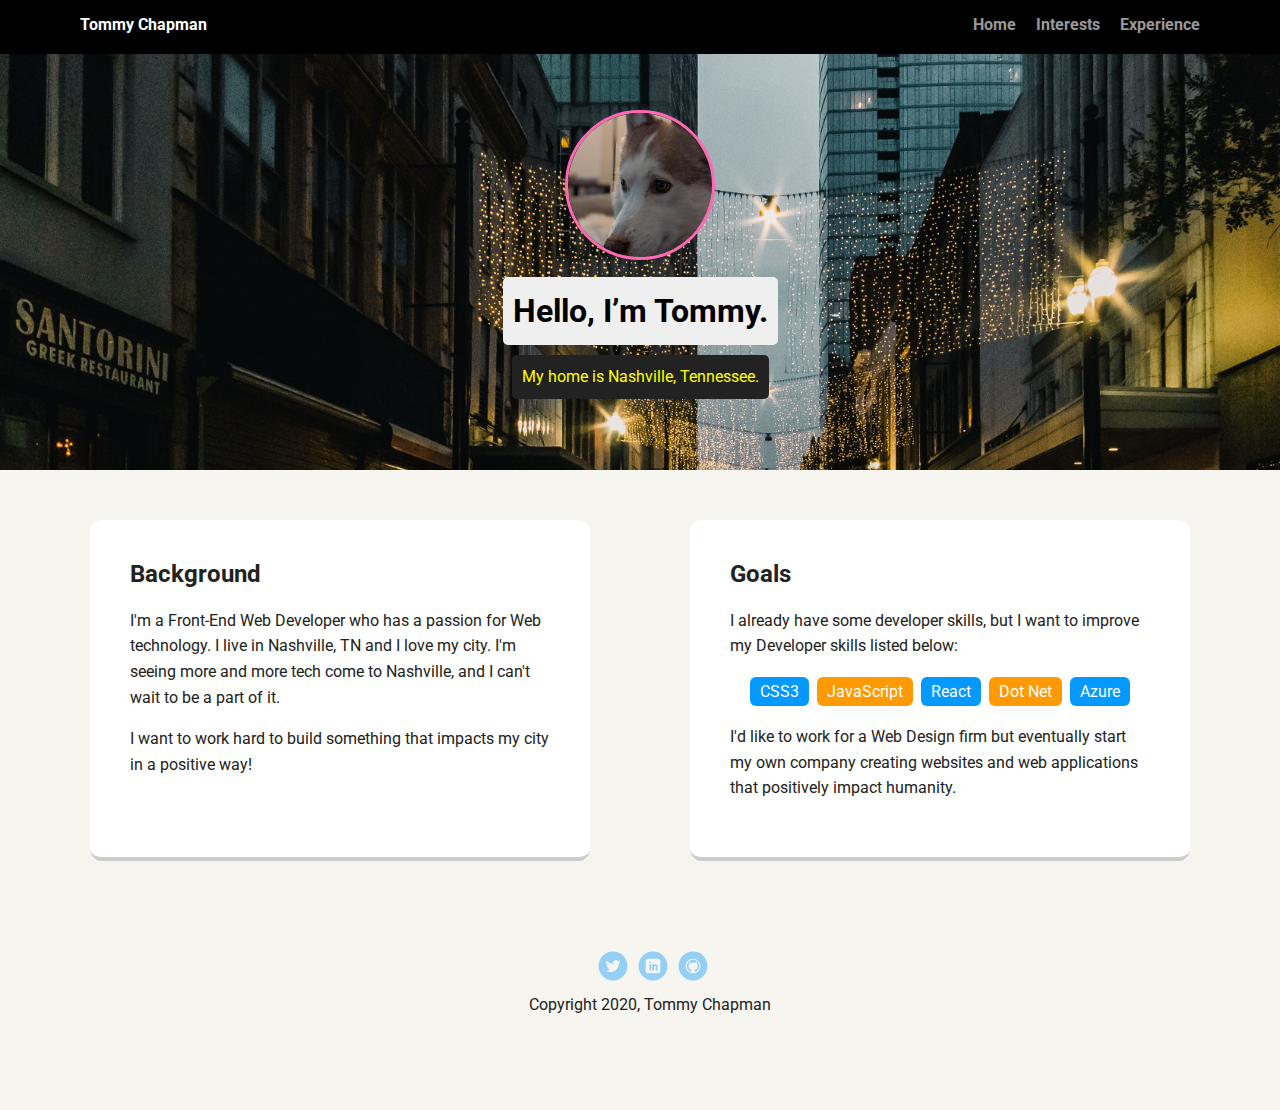
<file: index.html>
<!doctype html>
<html lang="en">
<head>
  <meta charset="utf-8">
  <title>Tommy Chapman's Profile</title>
  <meta name="viewport" content="width=device-width, initial-scale=1.0">
  <link rel="stylesheet" href="styles.css">
  <link href="https://fonts.googleapis.com/css?family=Muli%7CRoboto:400,300,500,700,900" rel="stylesheet"></head>
  <body>

    <div class="main-nav">
        <ul class="nav">
          <li class="name">Tommy Chapman</li>
          <li><a href="index.html">Home</a></li>
          <li><a href="interests.html">Interests</a></li>
          <li><a href="experience.html">Experience</a></li>
        </ul>
    </div>

    <header>
      <img src="images/tommy.jpg" alt="Photo of Jack, Tommy's doggy" class="profile-image">
      <h1 class="tag name">Hello, I’m Tommy.</h1>
      <p class="tag location">My home is Nashville, Tennessee.</p>
    </header>

    <main class="flex">
      <div class="card">
        <h2>Background</h2>
        <p>I'm a Front-End Web Developer who has a passion for Web technology. I live in Nashville, TN and I love my city. I'm seeing more and more tech come to Nashville, and I can't wait to be a part of it.</p>
        <p>I want to work hard to build something that impacts my city in a positive way!</p>
      </div> 

      <div class="card">
        <h2>Goals</h2>
        <p>I already have some developer skills, but I want to improve my Developer skills listed below:</p>
        <ul class="skills">
          <li>CSS3</li>
          <li>JavaScript</li>
          <li>React</li>
          <li>Dot Net</li>
          <li>Azure</li>
        </ul>
        <p>I'd like to work for a Web Design firm but eventually start my own company creating websites and web applications that positively impact humanity.</p>
      </div> 

    </main>
    <footer>
      <ul>
        <li><a href="#" class="social twitter">Twitter</a></li>
        <li><a href="https://www.linkedin.com/in/tommythetechie/" class="social linkedin" target="_blank">LinkedIn</a></li>
        <li><a href="https://github.com/tommythetechie" class="social github" target="_blank">Github</a></li>
      </ul>
      <p class="copyright">Copyright 2020, Tommy Chapman</p>
    </footer>
  </body>
  </html>
</file>
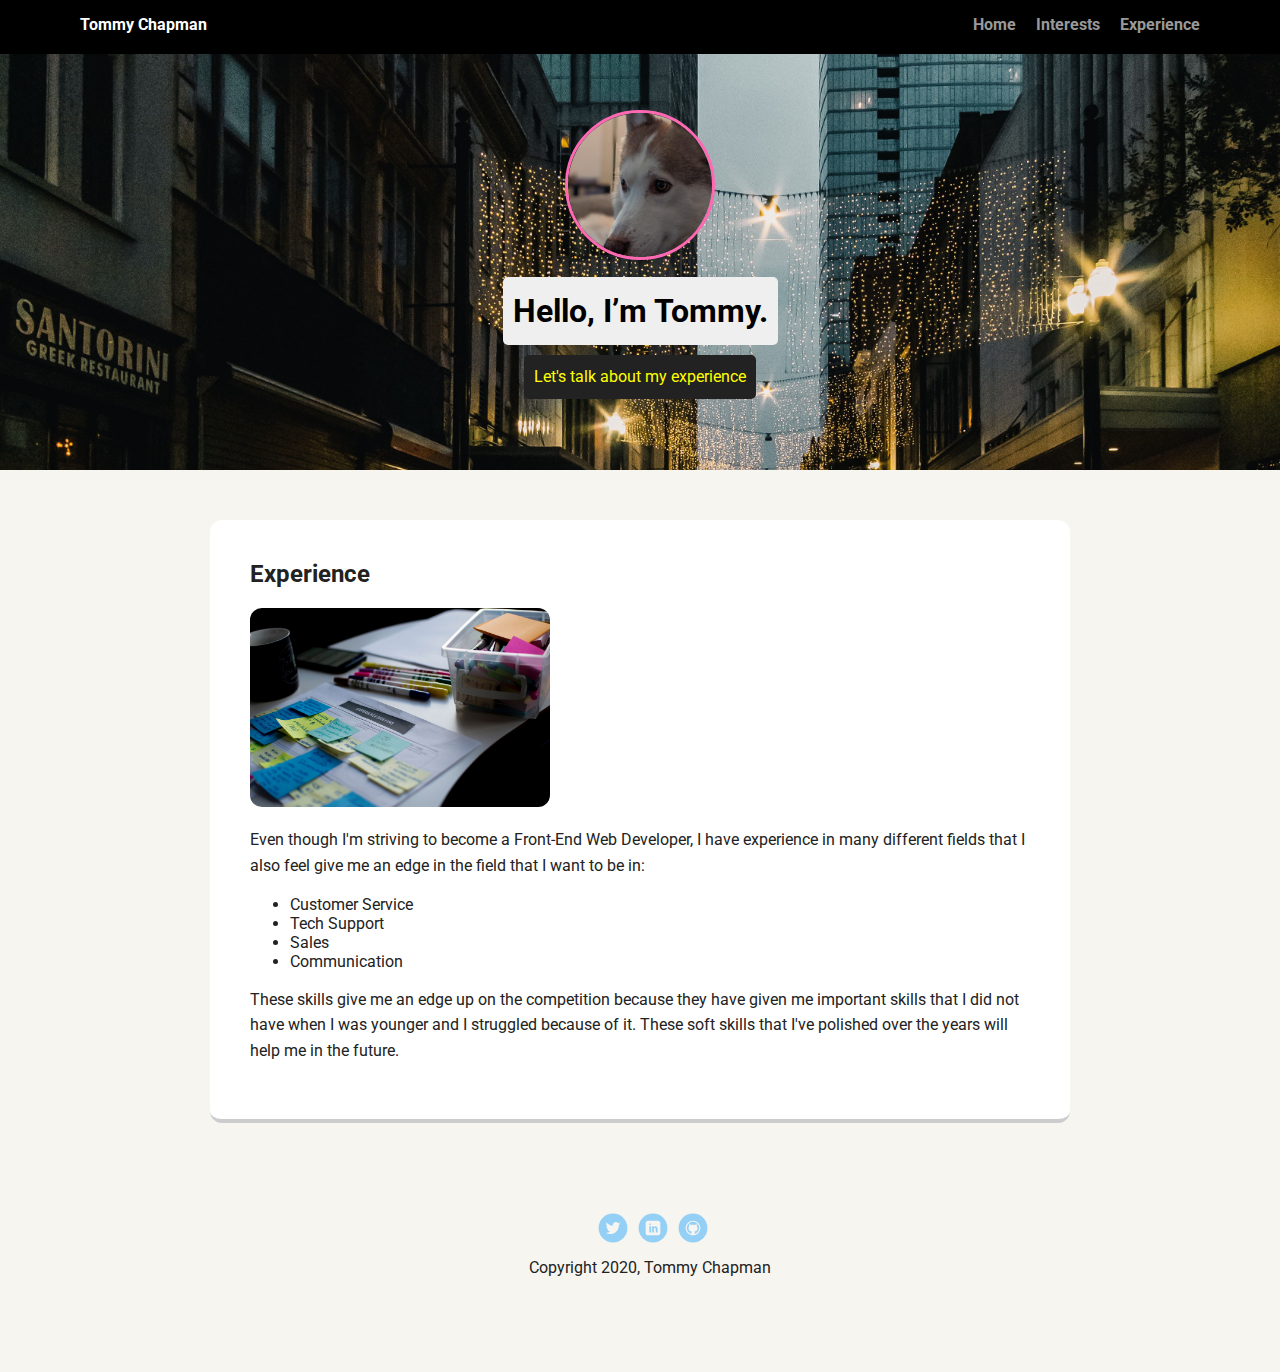
<file: experience.html>
<!doctype html>
<html lang="en">
<head>
  <meta charset="utf-8">
  <title>Tommy Chapman's Profile</title>
  <meta name="viewport" content="width=device-width, initial-scale=1.0">
  <link rel="stylesheet" href="styles.css">
  <link href="https://fonts.googleapis.com/css?family=Muli%7CRoboto:400,300,500,700,900" rel="stylesheet"></head>
  <body>

    <div class="main-nav">
        <ul class="nav">
          <li class="name">Tommy Chapman</li>
          <li><a href="index.html">Home</a></li>
          <li><a href="interests.html">Interests</a></li>
          <li><a href="experience.html">Experience</a></li>
        </ul>
    </div>

    <header>
      <img src="images/tommy.jpg" alt="Photo of Jack, Tommy's doggy" class="profile-image">
      <h1 class="tag name">Hello, I’m Tommy.</h1>
      <p class="tag location">Let's talk about my experience</p>
    </header>

    <main class="flex">
      <div class="wide-card">
        <h2>Experience</h2>
        <img class="hobbies-pic" src="images/desk.jpg" width=300 alt="a picture of a desk">
        <p>Even though I'm striving to become a Front-End Web Developer, I have experience in many different fields that I also feel give me an edge in the field that I want to be in: </p>
        <ul>
            <li>Customer Service</li>
            <li>Tech Support</li>
            <li>Sales</li>
            <li>Communication</li>
        </ul>
        <p>These skills give me an edge up on the competition because they have given me important skills that I did not have when I was younger and I struggled because of it. These soft skills that I've polished over the years will help me in the future.</p>
        
      </div> 
      
      


    </main>
    <footer>
      <ul>
        <li><a href="#" class="social twitter">Twitter</a></li>
        <li><a href="https://www.linkedin.com/in/tommythetechie/" class="social linkedin" target="_blank">LinkedIn</a></li>
        <li><a href="https://github.com/tommythetechie" class="social github" target="_blank">Github</a></li>
      </ul>
      <p class="copyright">Copyright 2020, Tommy Chapman</p>
    </footer>
  </body>
  </html>
</file>
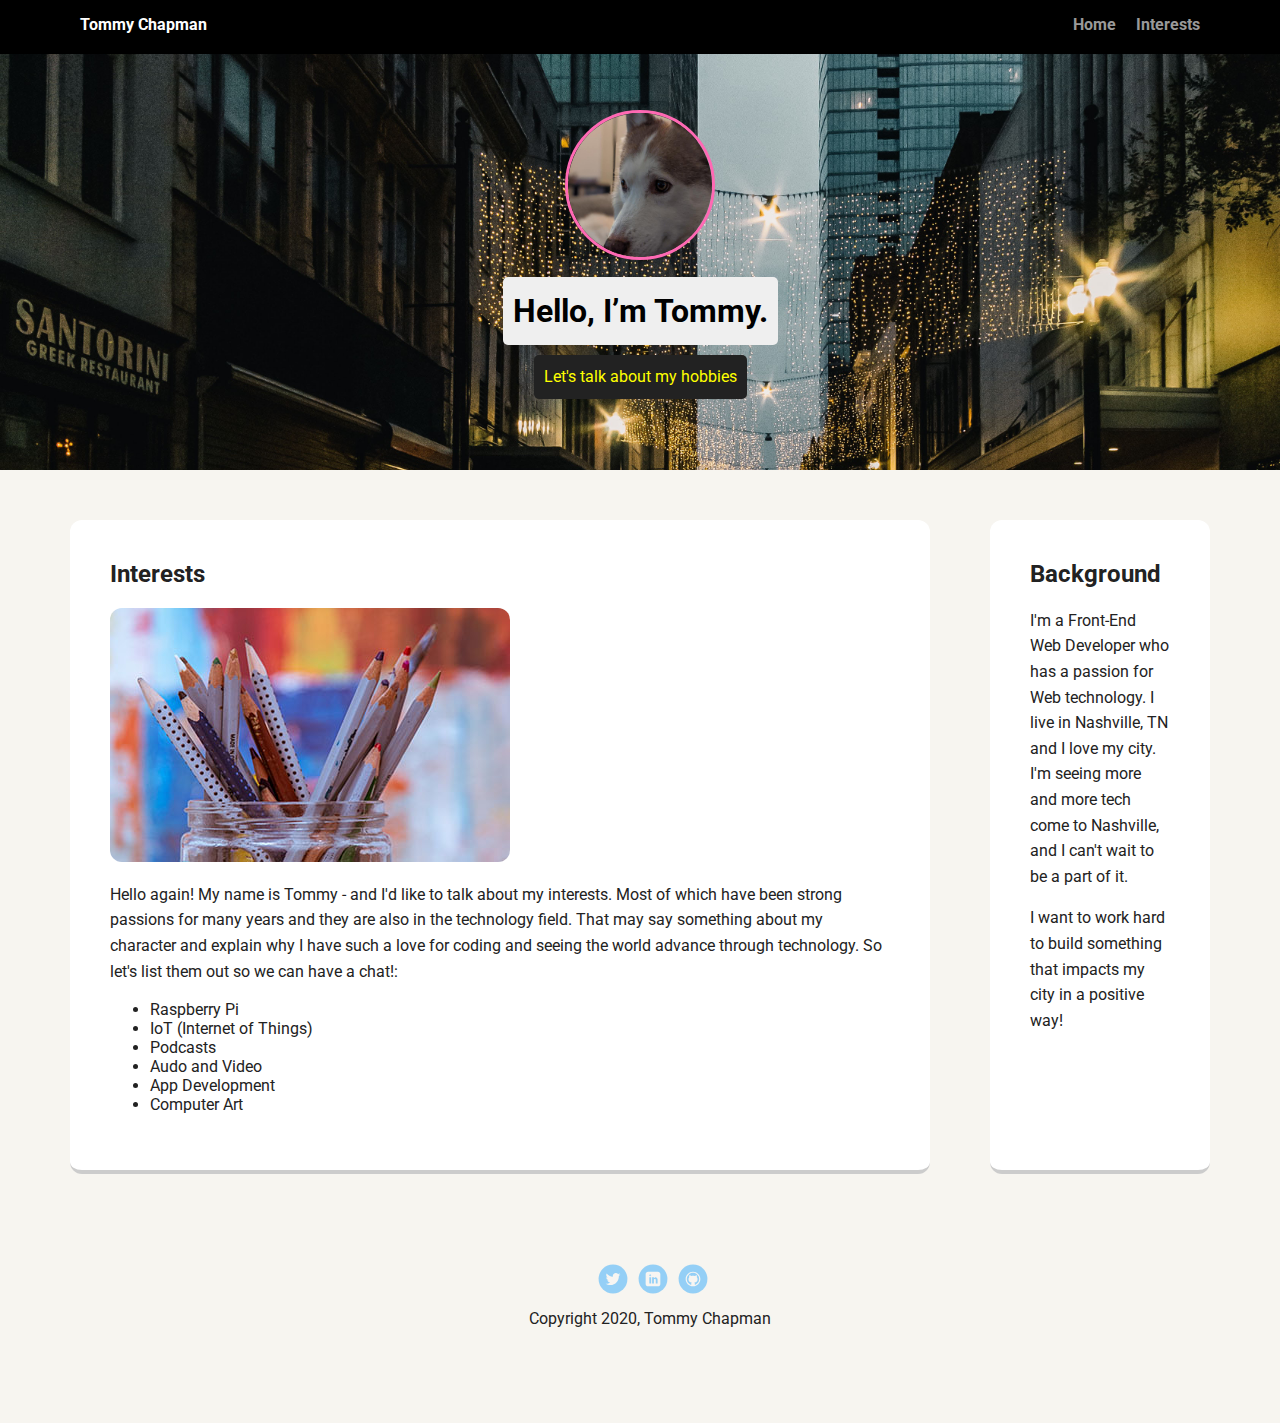
<file: hobbies.html>
<!doctype html>
<html lang="en">
<head>
  <meta charset="utf-8">
  <title>Tommy Chapman's Profile</title>
  <meta name="viewport" content="width=device-width, initial-scale=1.0">
  <link rel="stylesheet" href="styles.css">
  <link href="https://fonts.googleapis.com/css?family=Muli%7CRoboto:400,300,500,700,900" rel="stylesheet"></head>
  <body>

    <div class="main-nav">
        <ul class="nav">
          <li class="name">Tommy Chapman</li>
          <li><a href="index.html">Home</a></li>
          <li><a href="interests.html">Interests</a></li>
        </ul>
    </div>

    <header>
      <img src="images/tommy.jpg" alt="Photo of Jack, Tommy's doggy" class="profile-image">
      <h1 class="tag name">Hello, I’m Tommy.</h1>
      <p class="tag location">Let's talk about my hobbies</p>
    </header>

    <main class="flex">
      <div class="wide-card">
        <h2>Interests</h2>
        <img class="hobbies-pic" src="images/pencils.jpg" alt="a picture of colored pencils">
        <p>Hello again! My name is Tommy - and I'd like to talk about my interests. Most of which have been strong passions for many years and they are also in the technology field. That may say something about my character and explain why I have such a love for coding and seeing the world advance through technology. So let's list them out so we can have a chat!:</p>
        <ul>
            <li>Raspberry Pi</li>
            <li>IoT (Internet of Things)</li>
            <li>Podcasts</li>
            <li>Audo and Video</li>
            <li>App Development</li>
            <li>Computer Art</li>
        </ul>
        
      </div> 
      <div class="card">
        <h2>Background</h2>
        <p>I'm a Front-End Web Developer who has a passion for Web technology. I live in Nashville, TN and I love my city. I'm seeing more and more tech come to Nashville, and I can't wait to be a part of it.</p>
        <p>I want to work hard to build something that impacts my city in a positive way!</p>
      </div>
      


    </main>
    <footer>
      <ul>
        <li><a href="#" class="social twitter">Twitter</a></li>
        <li><a href="https://www.linkedin.com/in/tommythetechie/" class="social linkedin" target="_blank">LinkedIn</a></li>
        <li><a href="https://github.com/tommythetechie" class="social github" target="_blank">Github</a></li>
      </ul>
      <p class="copyright">Copyright 2020, Tommy Chapman</p>
    </footer>
  </body>
  </html>
</file>
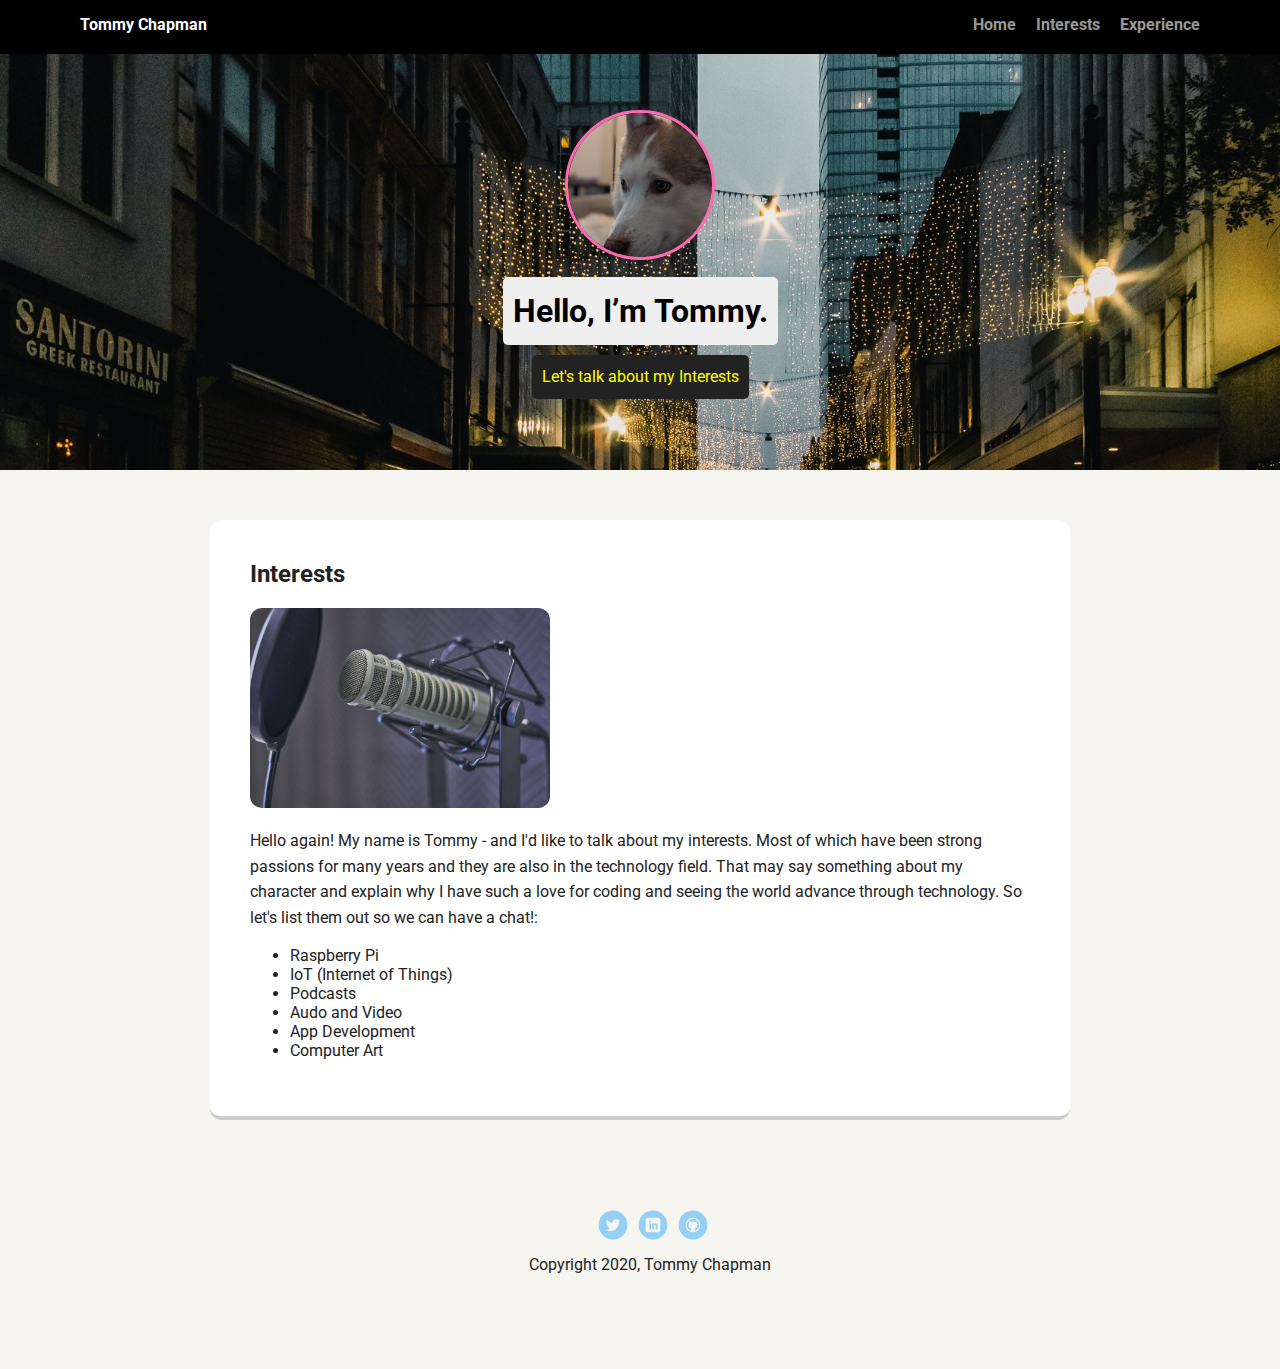
<file: interests.html>
<!doctype html>
<html lang="en">
<head>
  <meta charset="utf-8">
  <title>Tommy Chapman's Profile</title>
  <meta name="viewport" content="width=device-width, initial-scale=1.0">
  <link rel="stylesheet" href="styles.css">
  <link href="https://fonts.googleapis.com/css?family=Muli%7CRoboto:400,300,500,700,900" rel="stylesheet"></head>
  <body>

    <div class="main-nav">
        <ul class="nav">
          <li class="name">Tommy Chapman</li>
          <li><a href="index.html">Home</a></li>
          <li><a href="interests.html">Interests</a></li>
          <li><a href="experience.html">Experience</a></li>
        </ul>
    </div>

    <header>
      <img src="images/tommy.jpg" alt="Photo of Jack, Tommy's doggy" class="profile-image">
      <h1 class="tag name">Hello, I’m Tommy.</h1>
      <p class="tag location">Let's talk about my Interests</p>
    </header>

    <main class="flex">
      <div class="wide-card">
        <h2>Interests</h2>
        <img class="hobbies-pic" src="images/podcast.jpg" width=300 alt="a picture of a microphone">
        <p>Hello again! My name is Tommy - and I'd like to talk about my interests. Most of which have been strong passions for many years and they are also in the technology field. That may say something about my character and explain why I have such a love for coding and seeing the world advance through technology. So let's list them out so we can have a chat!:</p>
        <ul>
            <li>Raspberry Pi</li>
            <li>IoT (Internet of Things)</li>
            <li>Podcasts</li>
            <li>Audo and Video</li>
            <li>App Development</li>
            <li>Computer Art</li>
        </ul>
        
      </div> 


    </main>
    <footer>
      <ul>
        <li><a href="#" class="social twitter">Twitter</a></li>
        <li><a href="https://www.linkedin.com/in/tommythetechie/" class="social linkedin" target="_blank">LinkedIn</a></li>
        <li><a href="https://github.com/tommythetechie" class="social github" target="_blank">Github</a></li>
      </ul>
      <p class="copyright">Copyright 2020, Tommy Chapman</p>
    </footer>
  </body>
  </html>
</file>
<file: styles.css>
/* Global Layout Set-up */
* { 
  box-sizing: border-box;
}
  
body {
  margin: 0;
  padding: 0;
  text-align: center;
  font-family: 'Roboto', sans-serif;
  color: #222;
  background: #f7f5f0;
}
/* Link Styles */

a {
  text-decoration: none;
  color: #999;
}
a:hover {
  color: #6633ff;
}

/* Section Styles */

.main-nav {
  width: 100%;
  background: black;
  min-height: 30px;
  padding: 10px;
  position: fixed;
  text-align: center;
}
.nav {
  display: flex;
  justify-content: space-around;
  font-weight: 700;
  list-style-type: none;
  margin: 0 auto;
  padding: 0;
}

.nav .name {
    display: block;
    margin-right: auto;
    color: white;
}
.nav li {
  padding: 5px 10px 10px 10px;
}
.nav a {
  transition: all .5s;
}
.nav a:hover {
  color: white
}

header {
  text-align: center;
  background: url('images/printers-alley.jpg') no-repeat top center ;
  background-size: cover;
  overflow: hidden;
  padding-top: 60px;
}
header {
  line-height: 1.5;
}
header .profile-image {
  margin-top: 50px;
  width: 150px;
  height: 150px;
  border-radius: 50%;
  border: 3px solid hotpink;
  transition: all .5s;
}
header .profile-image:hover {
  transform: scale(1.2) rotate(5deg);
}
.tag {
  background-color: #efefef;
  color: black;
  padding: 10px;
  border-radius: 5px;
  display: table;
  margin: 10px auto;
} 
.location {
  background-color: #222;
  color: yellow;
}
.card {
  margin: 30px;
  padding: 20px 40px 40px;
  max-width: 500px;
  text-align: left;
  background: #fff;
  border-bottom: 4px solid #ccc;
  border-radius: 12px;
  transition: all .8s;
}
.card:hover {
  border-color: hotpink;
}

/*custom styles*/
.wide-card {
  margin: 30px;
  padding: 20px 40px 40px;
  max-width: 500px;
  text-align: left;
  background: #fff;
  border-bottom: 4px solid #ccc;
  border-radius: 12px;
  transition: all .8s;
  min-width: 860px;
}
.wide-card:hover {
  border-color: hotpink;
}

.hobbies-pic {
  border-radius: 12px;
  
}
/*end of custom styles*/

ul.skills {
  padding: 0;
  text-align: center;
}

.skills li {
  border-radius: 6px;
  display: inline-block;
  background: #ff9904;
  color: white;
  padding: 5px 10px;
  margin: 2px;
}

.skills li:nth-child(odd) {
  background: #0399ff;
}

footer {
  width: 100%;
  min-height: 30px;
  padding: 20px 0 40px 20px;
}

footer .copyright {
  top: -8px;
  font-size: .75em;
}

footer ul {
  list-style-type: none;
  margin: 0;
  padding: 0;
}

footer ul li {
  display: inline-block;
}

a.social {
  display: inline-block;
  text-indent: -9999px;
  margin-left: 5px;
  width: 30px;
  height: 30px;
  background-size: 30px 30px;
  opacity: .4;
  transition: all .5s;
}
a.twitter {
  background-image: url(images/twitter.svg);
}
a.linkedin {
  background-image: url(images/linkedin.svg);
}
a.github {
  background-image: url(images/github.svg);
}
a.social:hover {
  opacity: 1;
}
.clearfix {
  clear: both;
}

/* Styles for larger screens */
@media screen and (min-width: 720px) {
  
  .flex {
      display: -ms-flexbox;      /* TWEENER - IE 10 */
      display: flex; 
      max-width: 1200px;
      -ms-flex-pack: distribute;
      justify-content: space-around;
      margin: 0 auto;
  }

  header {
    min-height: 470px;
  }

  .nav {
    max-width: 1200px;
    padding: 0 30px;
  }


  main {
    padding-top: 20px;
  }

  main p {
    line-height: 1.6em;
  }

  footer {
    font-size: 1.3em;
    max-width: 1200px;
    margin: 40px auto;
  }

}
</file>
